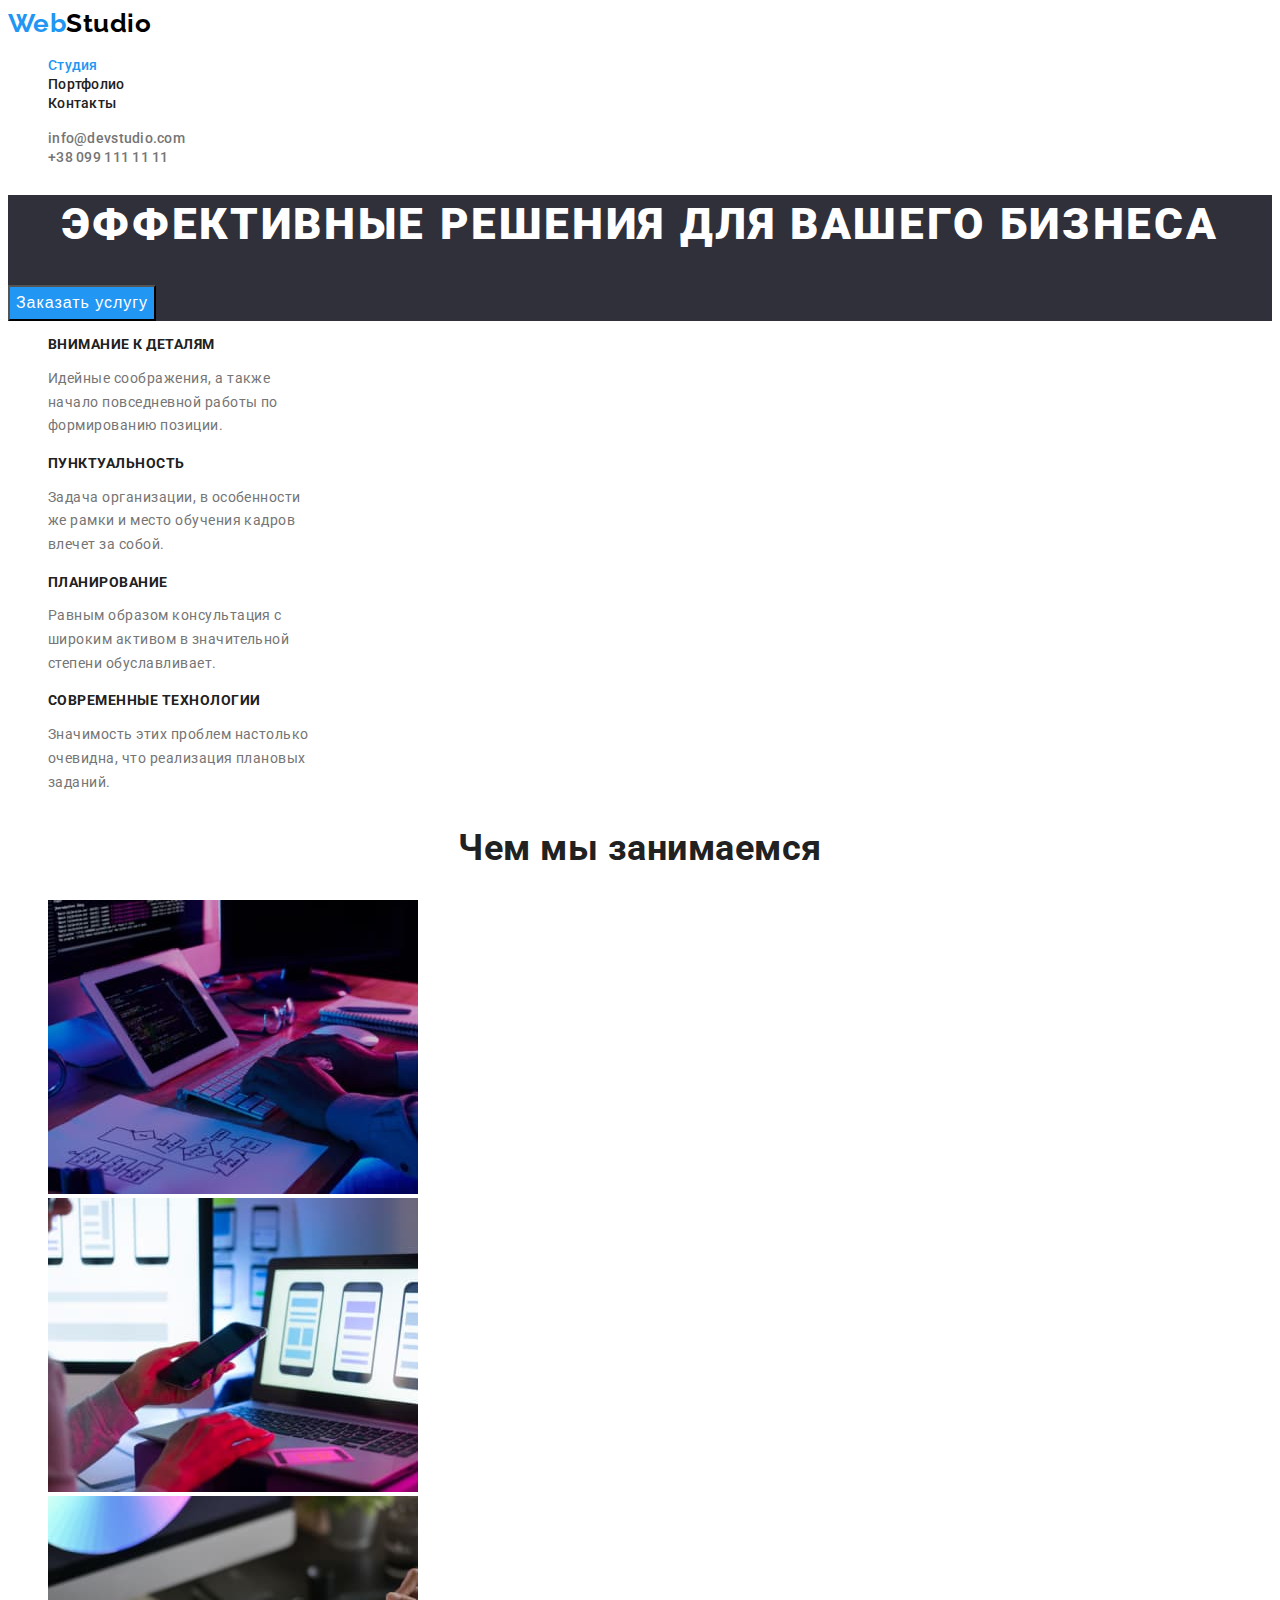
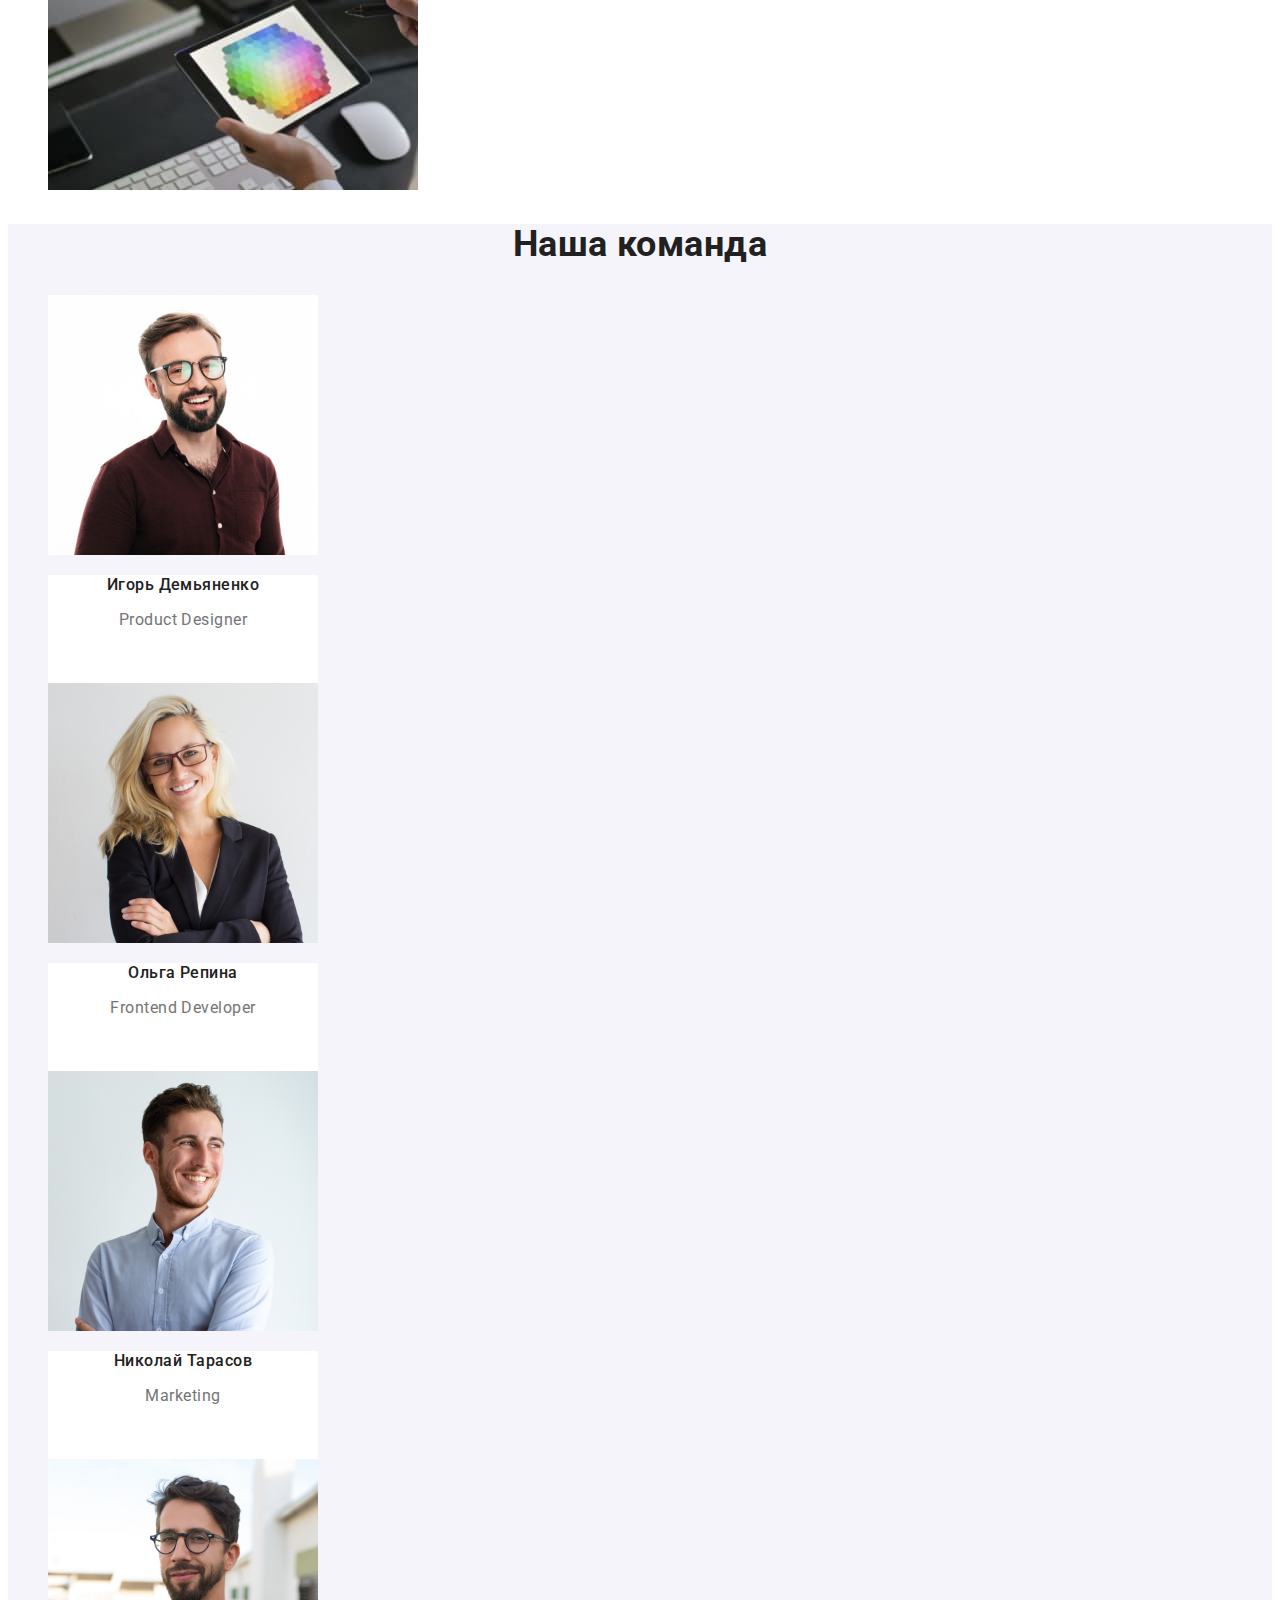
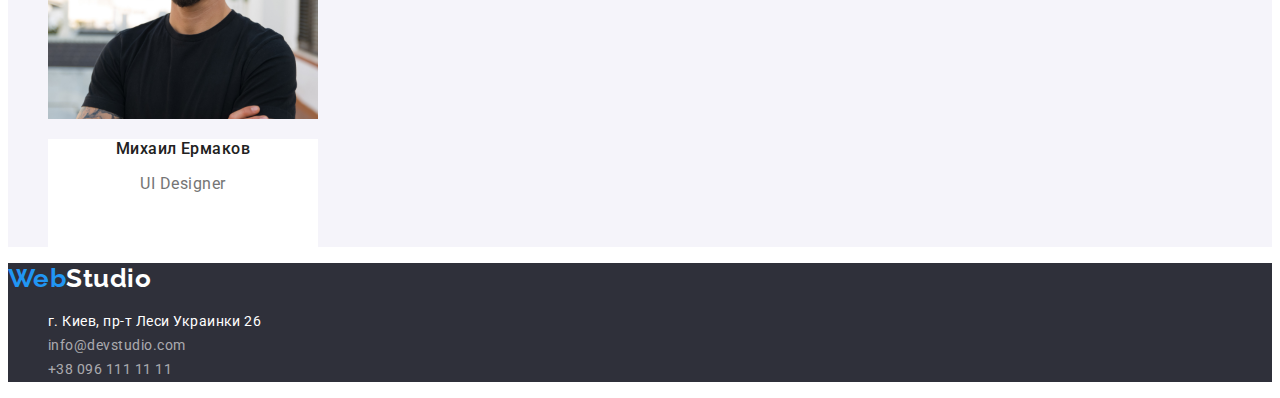
<file: index.html>
<!DOCTYPE html>
<html lang="ru">
<head>
    <meta charset="UTF-8">
    <meta http-equiv="X-UA-Compatible" content="IE=edge">
    <meta name="viewport" content="width=device-width, initial-scale=1.0">
    <title>Document</title>
    <link rel="preconnect" href="https://fonts.googleapis.com">
    <link rel="preconnect" href="https://fonts.gstatic.com" crossorigin>
    <link href="https://fonts.googleapis.com/css2?family=Raleway:wght@700&family=Roboto:wght@400;500;700;900&display=swap" rel="stylesheet">
    <link rel="stylesheet" href="https://cdnjs.cloudflare.com/ajax/libs/modern-normalize/1.1.0/modern-normalize.min.css" integrity="sha512-wpPYUAdjBVSE4KJnH1VR1HeZfpl1ub8YT/NKx4PuQ5NmX2tKuGu6U/JRp5y+Y8XG2tV+wKQpNHVUX03MfMFn9Q==" crossorigin="anonymous" referrerpolicy="no-referrer" />
    <link rel="stylesheet" href="./css/styles.css">
</head>
<body>
    <header>
        <!-- Меню -->
        <nav class="site-nav">  
        <a class="header-logo-text" href="#"><span class="web-word">Web</span>Studio</a>
        <ul id="menu">
            <li><a class="header-link current" href="./index.html">Студия</a></li>
            <li><a class="header-link" href="./portfolio.html">Портфолио</a></li>
            <li><a class="header-link" href="#">Контакты</a></li>
        </ul>
        </nav>
        <ul>
        <li><a class="header-contacts" href="mailto:info@devstudio.com">info@devstudio.com</a></li>
        <li><a class="header-contacts" href="tel:+380991111111">+38 099 111 11 11</a></li>
        </ul>
    </header>
    <main>
        <!-- ЭФФЕКТИВНЫЕ РЕШЕНИЯ ДЛЯ ВАШЕГО БИЗНЕСА -->
        <section class="hero">
            <h1 class="hero-title">Эффективные решения для вашего бизнеса</h1>
            <button type="button" class="hero-button">Заказать услугу</button>
        </section>
        <!-- КАЧЕСТВА -->
        <section >
            <h2 style="display: none;">Качества</h2>
            <ul class="properties">
                <li>
                    <h3 class="properties-title">Внимание к деталям</h3>
                    <p class="properties-text">Идейные соображения, а также начало повседневной работы по формированию позиции.</p>
                </li>
                <li>
                    <h3 class="properties-title">Пунктуальность</h3>
                    <p class="properties-text">Задача организации, в особенности же рамки и место обучения кадров влечет за собой.</p>
                </li>
                <li>
                    <h3 class="properties-title">Планирование</h3>
                    <p class="properties-text">Равным образом консультация с широким активом в значительной степени обуславливает.</p>
                </li>
                <li>
                    <h3 class="properties-title">Современные технологии</h3>
                    <p class="properties-text">Значимость этих проблем настолько очевидна, что реализация плановых заданий.</p>
                </li>
            </ul>
        </section>
        <!-- Чем мы занимаемся -->
        <section class="section">
            <h2 class="section-title">Чем мы занимаемся</h2>
            <ul>
            <li><img src="./images/box1.jpg" alt="клавиатура" width="370" height="294"></li>
            <li><img src="./images/box2.jpg" alt="ноутбук" width="370" height="294"></li>
            <li><img src="./images/box3.jpg" alt="тачпад" width="370" height="294"></li>
            </ul>
        </section>
        <!-- Наша команда -->
        <section class="section our-team">
            <h2 class="section-title">Наша команда</h2>
            <ul>
                <li><img src="./images/team_card_1.jpg" alt="Игорь Демьяненко" width="270" height="260">
                <div class="image-description"><h3 class="our-team-title">Игорь Демьяненко</h3>
                <p class="our-team-text">Product Designer</p></div></li>
                <li><img src="./images/team_card_2.jpg" alt="Ольга Репина" width="270" height="260">
                <div class="image-description"><h3 class="our-team-title">Ольга Репина</h3>
                <p class="our-team-text">Frontend Developer</p></div></li>
                <li><img src="./images/team_card_3.jpg" alt="Николай Тарасов" width="270" height="260">
                <div class="image-description"><h3 class="our-team-title">Николай Тарасов</h3>
                <p class="our-team-text">Marketing</p></div></li>
                <li><img src="./images/team_card_4.jpg" alt="Михаил Ермаков" width="270" height="260">
                <div class="image-description"><h3 class="our-team-title">Михаил Ермаков</h3>
                <p class="our-team-text">UI Designer</p></div></li>
            </ul>
        </section>
    </main>
    <footer>
        <!-- Контакты -->
        <a class="footer-logo-text" href="#"><span class="web-word">Web</span>Studio</a>
        <address>
        <ul>
        <li><a class="footer-address" href="https://goo.gl/maps/PEtUD6FRup9HMeJw8" target="_blank" rel="noreferrer noopener">г. Киев, пр-т Леси Украинки 26</a></li>
        <li><a class="footer-contacts" href="mailto:info@devstudio.com">info@devstudio.com</a></li>
        <li><a class="footer-contacts" href="tel:+380961111111">+38 096 111 11 11</a></li>
        </ul>
        </address>
    </footer>
</body>
</html>
</file>
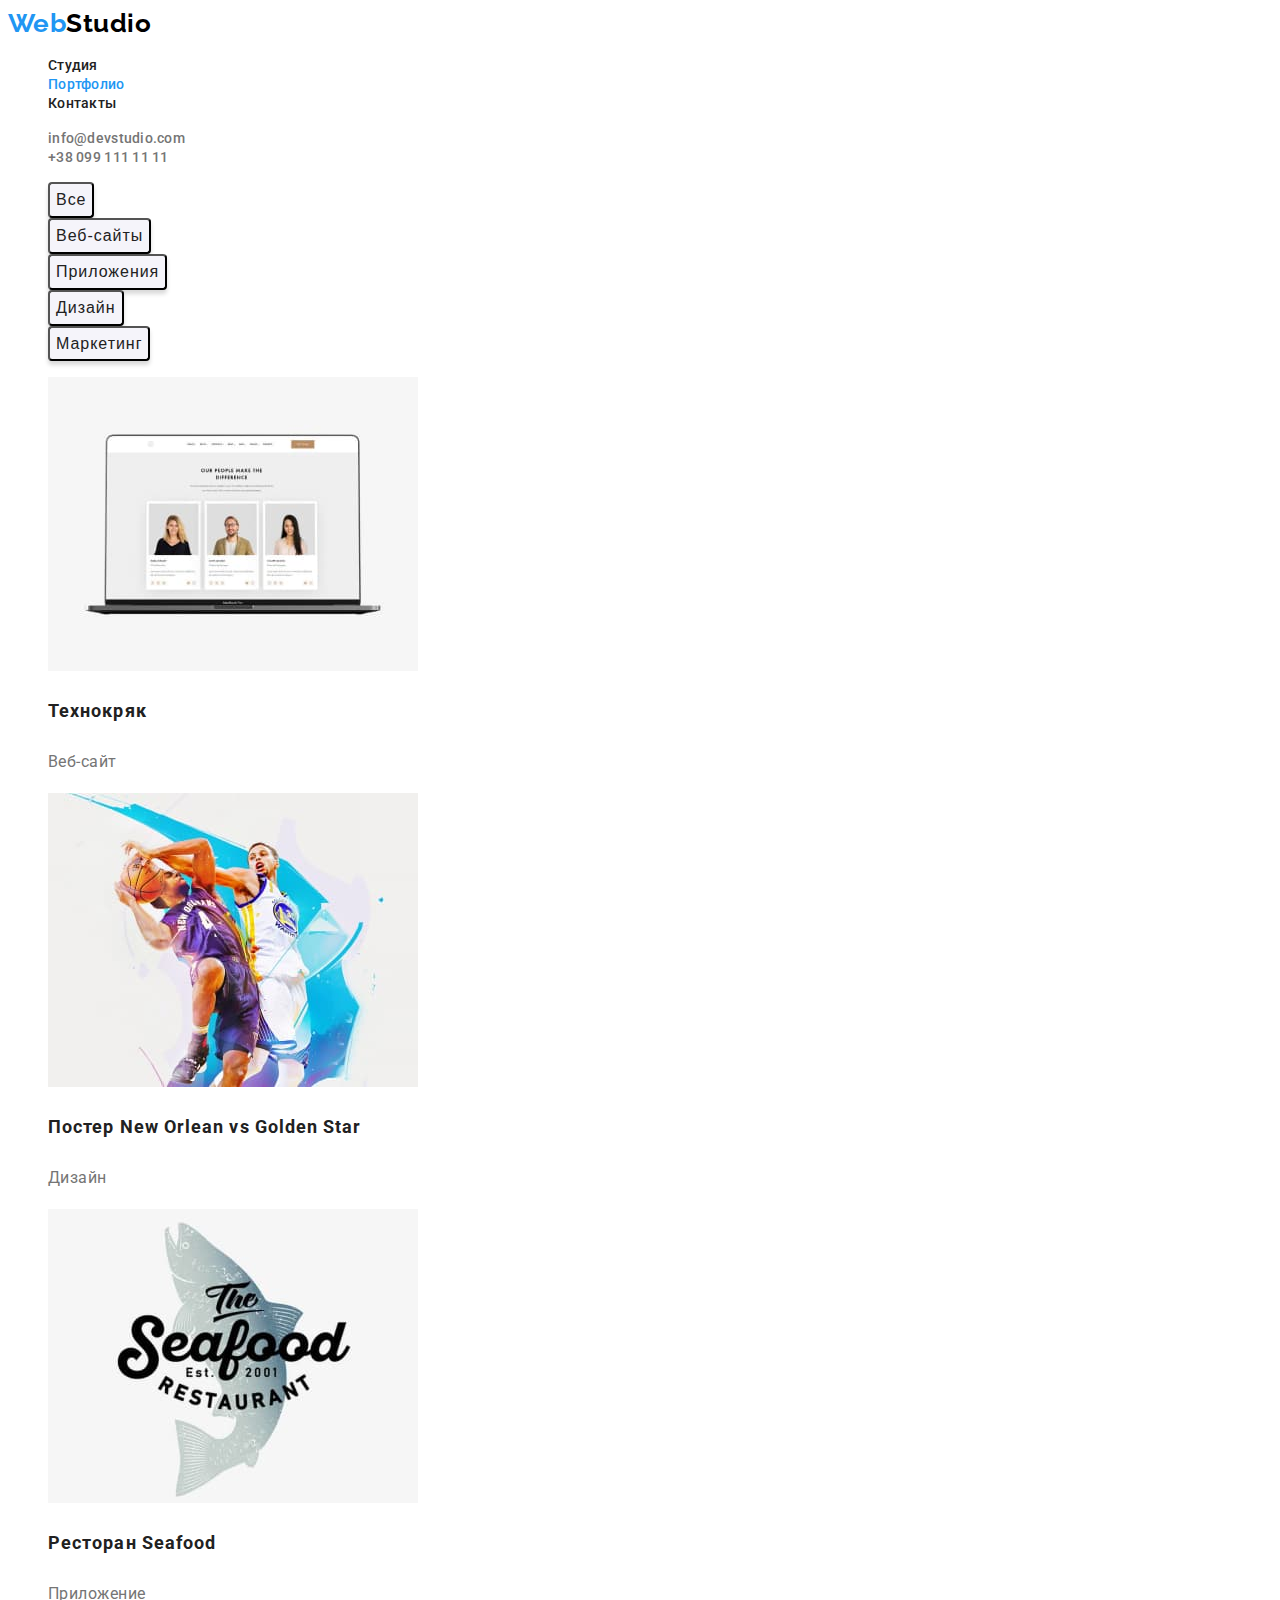
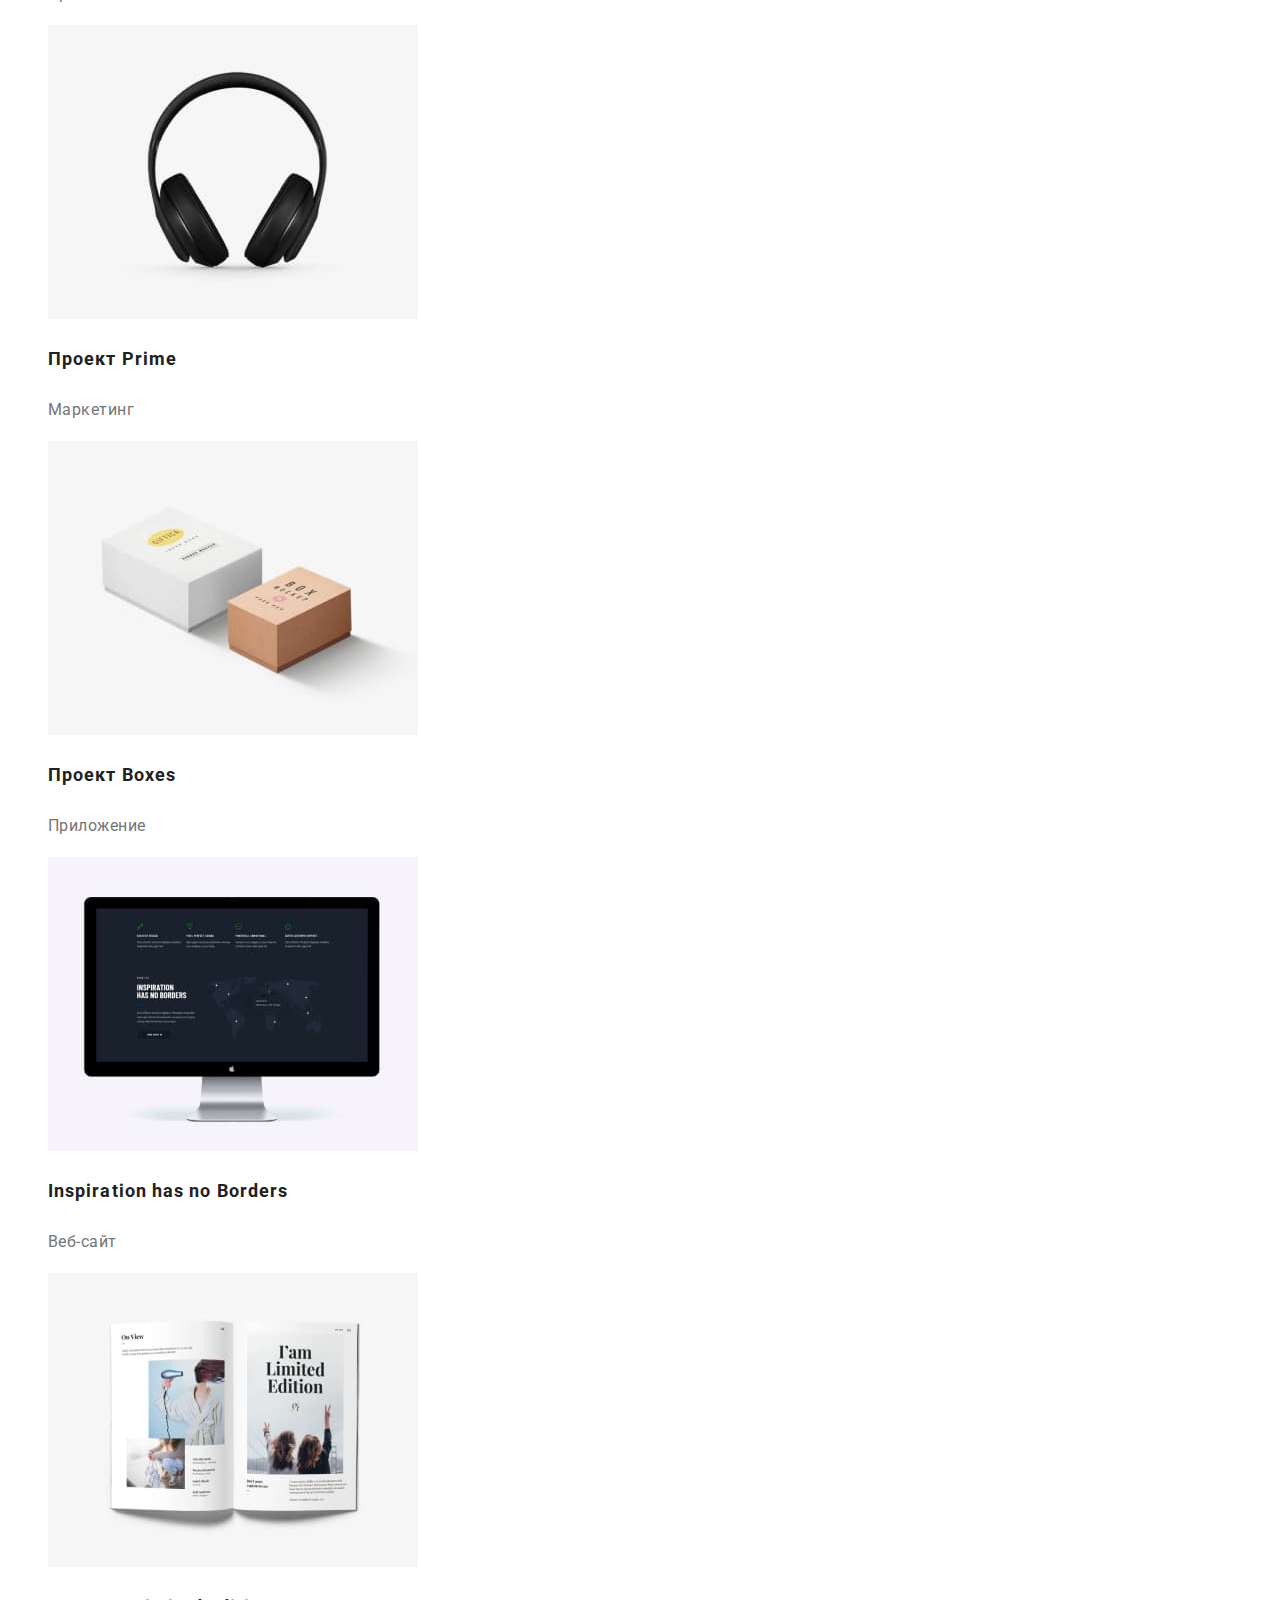
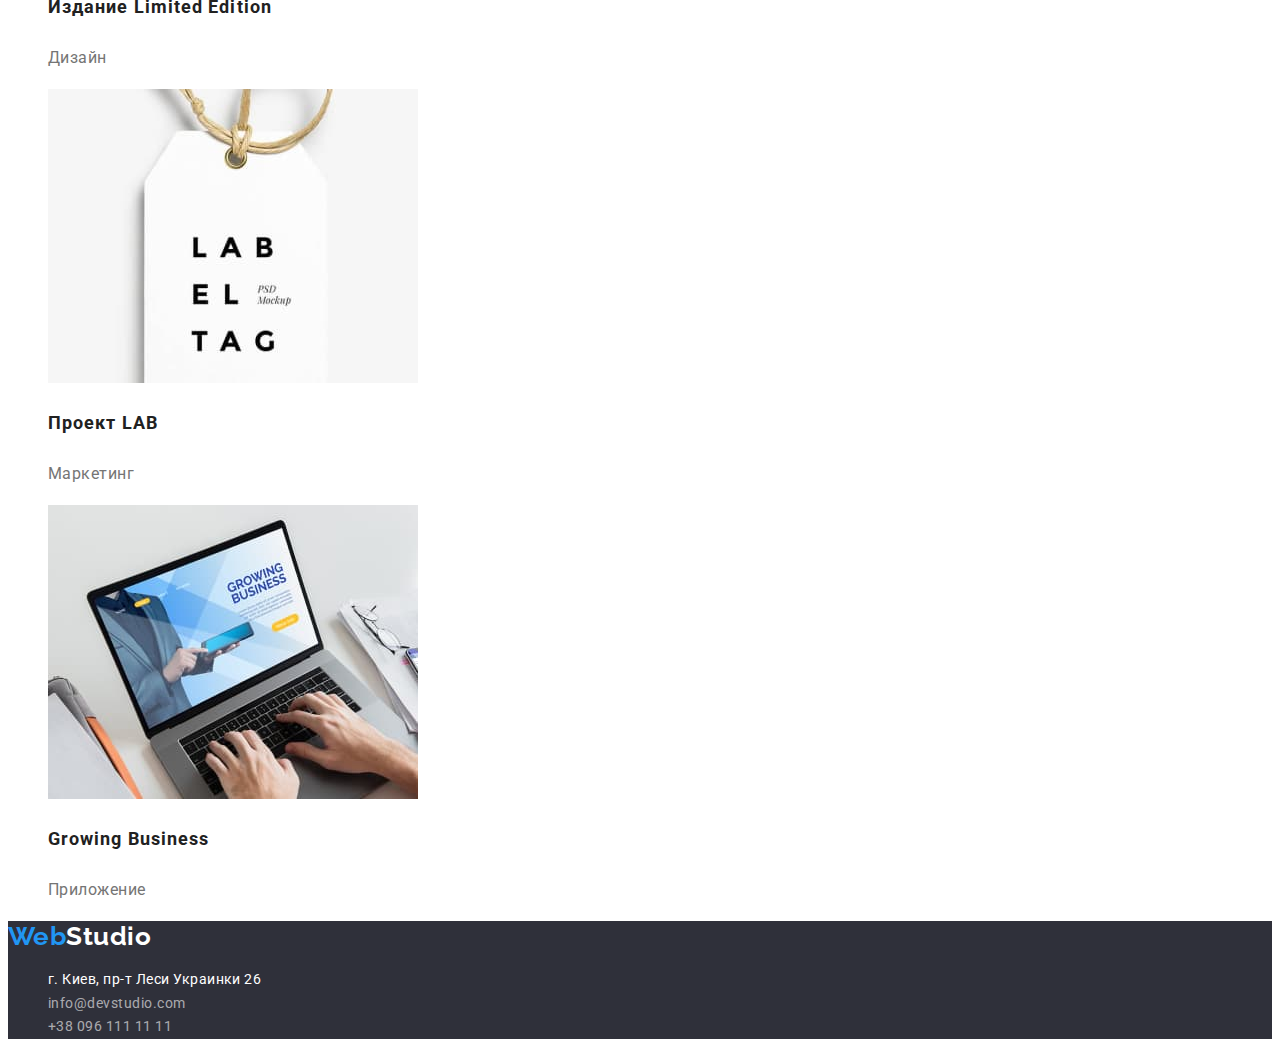
<file: portfolio.html>
<!DOCTYPE html>
<html lang="ru">
<head>
    <meta charset="UTF-8">
    <meta http-equiv="X-UA-Compatible" content="IE=edge">
    <meta name="viewport" content="width=device-width, initial-scale=1.0">
    <title>Document1</title>
    <link rel="preconnect" href="https://fonts.googleapis.com">
    <link rel="preconnect" href="https://fonts.gstatic.com" crossorigin>
    <link href="https://fonts.googleapis.com/css2?family=Raleway:wght@700&family=Roboto:wght@400;500;700;900&display=swap" rel="stylesheet">
    <link rel="stylesheet" href="https://cdnjs.cloudflare.com/ajax/libs/modern-normalize/1.1.0/modern-normalize.min.css" integrity="sha512-wpPYUAdjBVSE4KJnH1VR1HeZfpl1ub8YT/NKx4PuQ5NmX2tKuGu6U/JRp5y+Y8XG2tV+wKQpNHVUX03MfMFn9Q==" crossorigin="anonymous" referrerpolicy="no-referrer" />
    <link rel="stylesheet" href="./css/styles.css">
</head>
<body>
    <header>
        <!-- Меню -->
        <nav class="site-nav">  
        <a class="header-logo-text" href="#"><span class="web-word">Web</span>Studio</a>
        <ul class>
            <li><a class="header-link" href="./index.html">Студия</a></li>
            <li><a class="header-link current" href="./portfolio.html">Портфолио</a></li>
            <li><a class="header-link" href="#">Контакты</a></li>
        </ul>
        </nav>
        <ul>
        <li><a class="header-contacts" href="mailto:info@devstudio.com">info@devstudio.com</a></li>
        <li><a class="header-contacts" href="tel:+380991111111">+38 099 111 11 11</a></li>
        </ul>
    </header>
    <main>
        <!-- Portfolio -->
        <section>
            <h1 style="display: none">Портфолио</h1>
                <ul>
                    <li><button type="button" class="portfolio-button">Все</button></li>
                    <li><button type="button" class="portfolio-button">Веб-сайты</button></li>
                    <li><button type="button" class="portfolio-button">Приложения</button></li>
                    <li><button type="button" class="portfolio-button">Дизайн</button></li>
                    <li><button type="button" class="portfolio-button">Маркетинг</button></li>
                </ul>
                <ul class="portfolio">
                    <li><img src="./images/img_hw2_1.jpg" alt="Ноутбук" width="370" height="294">
                    <h3 class="portfolio-title">Технокряк</h3>
                    <p class="portfolio-text">Веб-сайт</p></li>
                    <li><img src="./images/img_hw2_2.jpg" alt="Баскетбол" width="370" height="294">
                    <h3 class="portfolio-title">Постер <span lang="en">New Orlean vs Golden Star</span></h3>
                    <p class="portfolio-text">Дизайн</p></li>
                    <li><img src="./images/img_hw2_3.jpg" alt="Логотип ресторана Seafood" width="370" height="294">
                    <h3 class="portfolio-title">Ресторан <span lang="en">Seafood</span></h3>
                    <p class="portfolio-text">Приложение</p></li>
                    <li><img src="./images/img_hw2_4.jpg" alt="Наушники" width="370" height="294">
                    <h3 class="portfolio-title">Проект <span lang="en">Prime</span></h3>
                    <p class="portfolio-text">Маркетинг</p></li>
                    <li><img src="./images/img_hw2_5.jpg" alt="2 коробки" width="370" height="294">
                    <h3 class="portfolio-title">Проект <span lang="en">Boxes</span></h3>
                    <p class="portfolio-text">Приложение</p></li>
                    <li><img src="./images/img_hw2_6.jpg" alt="Дисплей" width="370" height="294">
                    <h3 class="portfolio-title"><span lang="en">Inspiration has no Borders</span></h3>
                    <p class="portfolio-text">Веб-сайт</p></li>
                    <li><img src="./images/img_hw2_7.jpg" alt="Книга" width="370" height="294">
                    <h3 class="portfolio-title">Издание <span lang="en">Limited Edition</span></h3>
                    <p class="portfolio-text">Дизайн</p></li>
                    <li><img src="./images/img_hw2_8.jpg" alt="Бирка" width="370" height="294">
                    <h3 class="portfolio-title">Проект <span lang="en">LAB</span></h3>
                    <p class="portfolio-text">Маркетинг</p></li>
                    <li><img src="./images/img_hw2_9.jpg" alt="Работа на ноутбуке" width="370" height="294">
                    <h3 class="portfolio-title"><span lang="en">Growing Business</span></h3>
                    <p class="portfolio-text">Приложение</p></li>
                </ul>
        </section>
    </main>
    <footer>
        <!-- Контакты -->
        <a class="footer-logo-text" href="#"><span class="web-word">Web</span>Studio</a>
        <address>
        <ul>
        <li><a class="footer-address" href="https://goo.gl/maps/PEtUD6FRup9HMeJw8" target="_blank" rel="noreferrer noopener">г. Киев, пр-т Леси Украинки 26</a></li>
        <li><a class="footer-contacts" href="mailto:info@devstudio.com">info@devstudio.com</a></li>
        <li><a class="footer-contacts" href="tel:+380961111111">+38 096 111 11 11</a></li>
        </ul>
        </address>
    </footer>
</body>
</html>
</file>
<file: css/styles.css>
/* font-family: 'Raleway', sans-serif;
font-family: 'Roboto', sans-serif; */
:root {
  --primary-text-color: #757575;
  --title-color: #212121;
  --accent-color: #2196f3;
  --secondary-accent-color: #188ce8;
  --primary-background-color: #ffffff;
  --secondary-background-color: #2f303a;
  --button-background-color: #f5f4fa;
  --section-background-color: #f5f4fa;
  --logo-color: #000000;
  --logo-font-family: Raleway, sans-serif;
  --secondary-letter-spacing: 0.06em;
}
body {
  font-family: Roboto, sans-serif;
  letter-spacing: 0.03em;
  background-color: var(--primary-background-color);
  color: #757575;
}
/* Header */
.header-logo-text {
  font-family: var(--logo-font-family);
  font-weight: 700;
  font-size: 26px;
  line-height: 1.19;
  letter-spacing: inherit;
  color: var(--logo-color);
}
.web-word {
  color: var(--accent-color);
}
.site-nav .header-link.current {
  color: var(--accent-color);
}
a:hover,
a:focus {
  color: var(--accent-color);
}
.header-link,
.header-contacts {
  font-weight: 500;
  font-size: 14px;
  line-height: 1.14;
  letter-spacing: 0.02em;
  color: var(--title-color);
}
.header-contacts {
  color: inherit;
}
/* Hero section */
.hero,
footer {
  background-color: var(--secondary-background-color);
}
.hero-title {
  font-weight: 900;
  font-size: 44px;
  line-height: 1.36;
  text-align: center;
  letter-spacing: var(--secondary-letter-spacing);
  text-transform: uppercase;
  color: var(--primary-background-color);
}
.hero-button {
  cursor: pointer;
  font-family: inherit
  font-weight: 700;
  background-color: var(--accent-color);
  font-size: 16px;
  line-height: 1.87;
  display: flex;
  align-items: center;
  text-align: center;
  letter-spacing: var(--secondary-letter-spacing);
  color: var(--primary-background-color);
}
.hero-button:hover,
.hero-button:focus {
  background-color: var(--secondary-accent-color);
}
/* Section properties */
.properties-title {
  font-weight: 700;
  font-size: 14px;
  line-height: 1.14;
  letter-spacing: inherit;
  text-transform: uppercase;
  color: var(--title-color);
}
.properties-text {
  font-weight: 400;
  font-size: 14px;
  line-height: 1.71;
  letter-spacing: inherit;
  color: inherit;
}
/* Activities section */
.section-title {
  font-weight: 700;
  font-size: 36px;
  line-height: 1.16;
  text-align: center;
  letter-spacing: inherit;
  color: var(--title-color);
}
.section.our-team {
  background: var(--section-background-color);
}
.image-description {
  background-color: var(--primary-background-color);
  width: 270px;
  height: 108px;
}
.our-team-title,
.our-team-text {
  font-weight: 500;
  font-size: 16px;
  line-height: 1.19;
  text-align: center;
  letter-spacing: inherit;
  color: var(--title-color);
}
.our-team-text {
  font-weight: 400;
  color: inherit;
}
.properties p {
  width: 270px;
  height: 75px;
}
/* Section portfolio */
.portfolio-button {
  cursor: pointer;
  background-color: var(--button-background-color);
  box-shadow: 0px 4px 4px rgba(0, 0, 0, 0.15);
  border-radius: 4px;
  font-family: inherit
  font-weight: 700;
  font-size: 16px;
  line-height: 1.87;
  display: flex;
  align-items: center;
  text-align: center;
  letter-spacing: var(--secondary-letter-spacing);
  color: var(--title-color);
}
.portfolio-button:hover,
.portfolio-button:focus {
  background-color: var(--accent-color);
}
.portfolio-title {
  font-weight: 700;
  font-size: 18px;
  line-height: 2;
  letter-spacing: var(--secondary-letter-spacing);
  color: var(--title-color);
}
.portfolio-text {
  font-weight: 400;
  font-size: 16px;
  line-height: 1.87;
  letter-spacing: inherit;
  color: inherit;
}
/* Footer */
.footer-logo-text {
  font-family: var(--logo-font-family);
  font-weight: 700;
  font-size: 26px;
  line-height: 1.19;
  letter-spacing: inherit;
  color: var(--primary-background-color);
}
.footer-address,
.footer-contacts {
  font-weight: 400;
  font-size: 14px;
  line-height: 1.71;
  letter-spacing: inherit;
  color: var(--primary-background-color);
}
.footer-contacts {
  color: rgba(255, 255, 255, 0.6);
}
a {
  text-decoration: none;
}
ul {
  list-style: none;
}
a:hover,
a:focus {
  color: var(--accent-color);
}
.footer-contacts,
.footer-address {
  font-style: normal;
}
</file>
